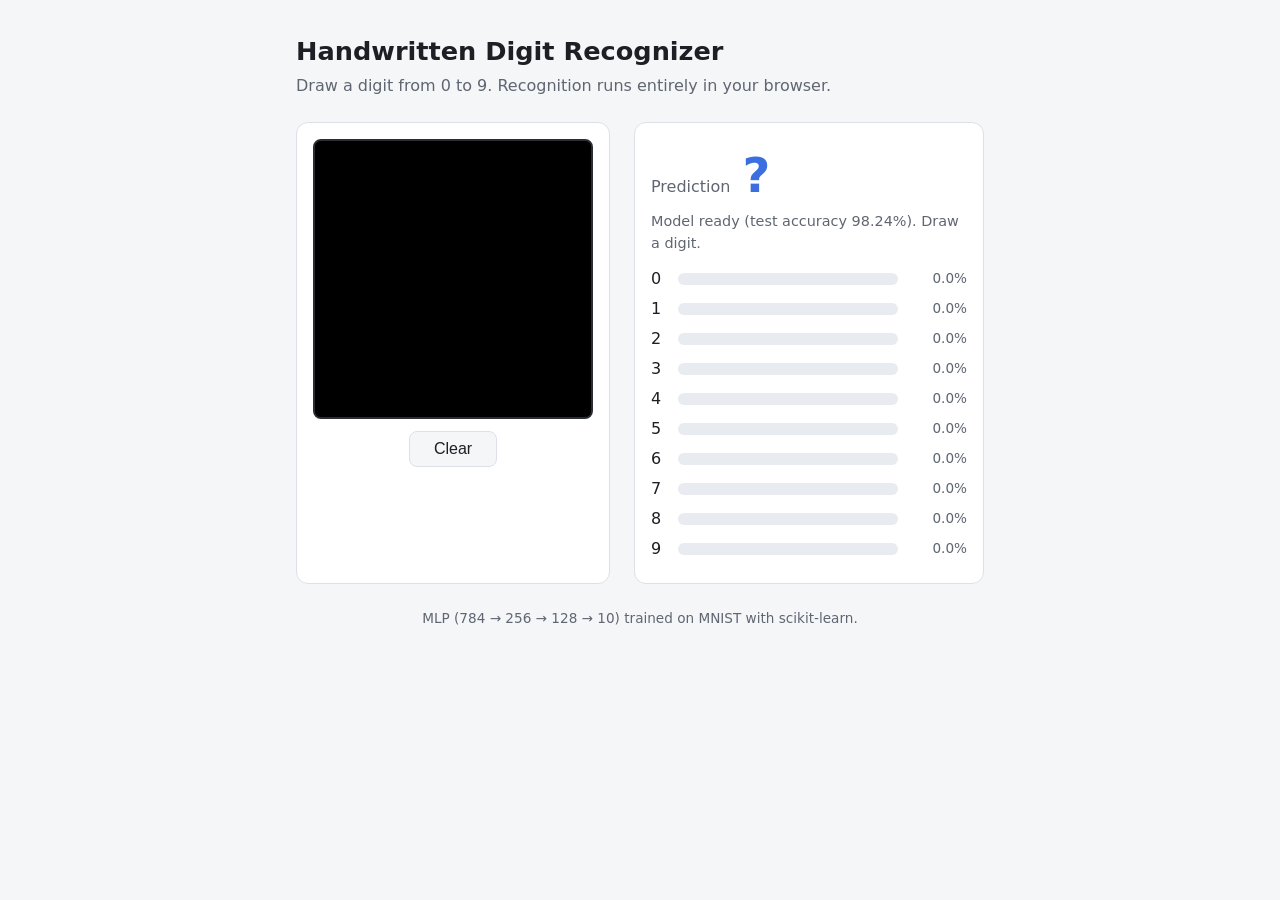
<file: docs/index.html>
<!DOCTYPE html>
<html lang="en">
<head>
  <meta charset="UTF-8">
  <meta name="viewport" content="width=device-width, initial-scale=1.0">
  <title>Handwritten Digit Recognizer</title>
  <meta name="description" content="Draw a digit (0-9) and a neural network trained on MNIST recognizes it in your browser.">
  <link rel="stylesheet" href="style.css">
</head>
<body>
  <main class="container">
    <header>
      <h1>Handwritten Digit Recognizer</h1>
      <p class="subtitle">Draw a digit from 0 to 9. Recognition runs entirely in your browser.</p>
    </header>

    <div class="layout">
      <!-- 그리기 영역 -->
      <section class="draw-panel">
        <canvas id="draw-canvas" width="280" height="280" aria-label="Drawing canvas"></canvas>
        <div class="buttons">
          <button id="clear-button" type="button">Clear</button>
        </div>
      </section>

      <!-- 결과 영역: 예측 숫자 + 0~9 확률 막대 -->
      <section class="result-panel" aria-live="polite">
        <div class="prediction">
          <span class="prediction-label">Prediction</span>
          <span id="prediction-value" class="prediction-value">?</span>
        </div>
        <!-- JS가 실행되면 이 문구가 바뀜. 그대로 남아 있으면 스크립트가 로드되지 않은 것 -->
        <p id="status-text" class="status">Script not loaded. Open this page via http://localhost:8000 (not by double-clicking the file).</p>
        <ul id="prob-list" class="prob-list"></ul>
      </section>
    </div>

    <footer>
      <p>MLP (784 → 256 → 128 → 10) trained on MNIST with scikit-learn.</p>
    </footer>
  </main>

  <script type="module" src="app.js"></script>
</body>
</html>
</file>
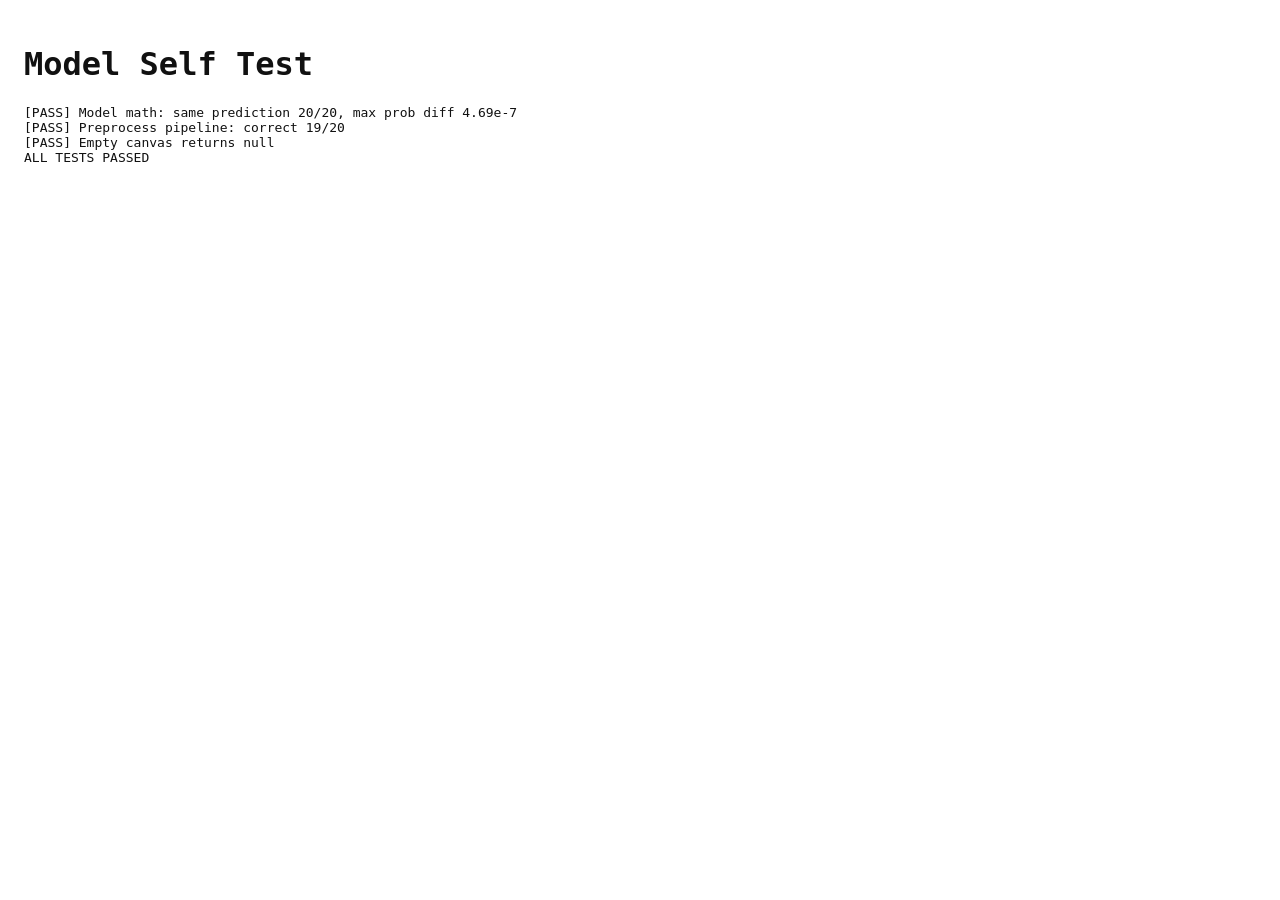
<file: docs/test.html>
<!DOCTYPE html>
<html lang="en">
<head>
  <meta charset="UTF-8">
  <meta name="viewport" content="width=device-width, initial-scale=1.0">
  <title>Model Self Test</title>
  <style>
    body { font-family: Consolas, monospace; padding: 16px; background: #fff; color: #111; }
    @media (prefers-color-scheme: dark) { body { background: #15171b; color: #e8eaee; } }
  </style>
</head>
<body>
  <h1>Model Self Test</h1>
  <pre id="output">Running...</pre>
  <script type="module">
    // JS 구현이 Python 결과와 같은지 검증하는 페이지
    import { loadModel, predict } from "./model.js";
    import { preprocessGray } from "./preprocess.js";

    const output = document.getElementById("output");
    const lines = [];

    try {
      const model = await loadModel();
      const samples = await (await fetch("test_samples.json")).json();

      // 테스트 1: 28x28 원본 입력 → JS 확률이 Python 확률과 같은지 비교
      let maxDiff = 0;
      let sameLabel = 0;
      for (const sample of samples) {
        const input = Float32Array.from(sample.pixels, (v) => v / 255);
        const probs = predict(model, input);
        probs.forEach((p, i) => { maxDiff = Math.max(maxDiff, Math.abs(p - sample.expectedProbs[i])); });
        const jsBest = probs.indexOf(Math.max(...probs));
        const pyBest = sample.expectedProbs.indexOf(Math.max(...sample.expectedProbs));
        if (jsBest === pyBest) sameLabel++;
      }
      const test1 = maxDiff < 1e-4 && sameLabel === samples.length;
      lines.push(`[${test1 ? "PASS" : "FAIL"}] Model math: same prediction ${sameLabel}/${samples.length}, max prob diff ${maxDiff.toExponential(2)}`);

      // 테스트 2: 280x280으로 확대한 이미지 → 전처리 → 정답과 일치하는지 (캔버스 입력 흉내)
      let correct = 0;
      for (const sample of samples) {
        const big = new Float32Array(280 * 280);
        for (let y = 0; y < 280; y++) {
          for (let x = 0; x < 280; x++) {
            big[y * 280 + x] = sample.pixels[Math.floor(y / 10) * 28 + Math.floor(x / 10)];
          }
        }
        const probs = predict(model, preprocessGray(big, 280, 280));
        if (probs.indexOf(Math.max(...probs)) === sample.label) correct++;
      }
      const test2 = correct >= samples.length - 1;
      lines.push(`[${test2 ? "PASS" : "FAIL"}] Preprocess pipeline: correct ${correct}/${samples.length}`);

      // 테스트 3: 빈 이미지는 null을 반환해야 함
      const test3 = preprocessGray(new Float32Array(280 * 280), 280, 280) === null;
      lines.push(`[${test3 ? "PASS" : "FAIL"}] Empty canvas returns null`);

      lines.push(test1 && test2 && test3 ? "ALL TESTS PASSED" : "SOME TESTS FAILED");
    } catch (error) {
      lines.push(`ERROR: ${error.message}`);
    }
    output.textContent = lines.join("\n");
  </script>
</body>
</html>
</file>
<file: docs/style.css>
/* 색상 변수 (라이트 모드 기본값) */
:root {
  --bg: #f5f6f8;
  --surface: #ffffff;
  --text: #1d1f24;
  --text-muted: #5f6672;
  --border: #dde1e7;
  --accent: #3b6fe0;
  --bar-bg: #e8ebf0;
  --bar: #9aa8c2;
  --canvas-border: #2a2d33;
}

/* 다크 모드 색상 */
@media (prefers-color-scheme: dark) {
  :root {
    --bg: #15171b;
    --surface: #1f2228;
    --text: #e8eaee;
    --text-muted: #9aa1ad;
    --border: #2f343c;
    --accent: #6d97f2;
    --bar-bg: #2a2e36;
    --bar: #5a6478;
    --canvas-border: #4a505a;
  }
}

* {
  box-sizing: border-box;
}

body {
  margin: 0;
  background: var(--bg);
  color: var(--text);
  font-family: system-ui, -apple-system, "Segoe UI", Roboto, sans-serif;
  line-height: 1.5;
}

.container {
  max-width: 720px;
  margin: 0 auto;
  padding: 32px 16px;
}

header h1 {
  margin: 0 0 4px;
  font-size: 1.6rem;
}

.subtitle {
  margin: 0 0 24px;
  color: var(--text-muted);
}

/* 넓은 화면: 좌우 배치 / 좁은 화면: 위아래 배치 */
.layout {
  display: flex;
  gap: 24px;
  flex-wrap: wrap;
}

.draw-panel,
.result-panel {
  background: var(--surface);
  border: 1px solid var(--border);
  border-radius: 12px;
  padding: 16px;
}

.draw-panel {
  flex: 0 1 314px;
}

.result-panel {
  flex: 1 1 240px;
}

/* 좁은 화면(휴대폰)에서는 두 영역 모두 전체 너비 사용 */
@media (max-width: 600px) {
  .draw-panel,
  .result-panel {
    flex: 1 1 100%;
  }
}

/* 캔버스: 내부 해상도는 280x280 고정, 화면 크기는 반응형 */
#draw-canvas {
  display: block;
  width: 100%;
  max-width: 280px;
  aspect-ratio: 1 / 1;
  margin: 0 auto;
  background: #000;
  border: 2px solid var(--canvas-border);
  border-radius: 8px;
  cursor: crosshair;
  touch-action: none; /* 터치로 그릴 때 화면 스크롤 방지 */
}

.buttons {
  display: flex;
  justify-content: center;
  margin-top: 12px;
}

button {
  padding: 8px 24px;
  font-size: 1rem;
  border: 1px solid var(--border);
  border-radius: 8px;
  background: var(--bg);
  color: var(--text);
  cursor: pointer;
}

button:hover {
  border-color: var(--accent);
}

.prediction {
  display: flex;
  align-items: baseline;
  gap: 12px;
}

.prediction-label {
  color: var(--text-muted);
}

.prediction-value {
  font-size: 3rem;
  font-weight: 700;
  color: var(--accent);
  font-variant-numeric: tabular-nums;
}

.status {
  margin: 0 0 12px;
  min-height: 1.5em;
  color: var(--text-muted);
  font-size: 0.9rem;
}

/* 확률 막대그래프 */
.prob-list {
  list-style: none;
  margin: 0;
  padding: 0;
}

.prob-item {
  display: grid;
  grid-template-columns: 1.2em 1fr 3.8em;
  align-items: center;
  gap: 8px;
  margin-bottom: 6px;
  font-variant-numeric: tabular-nums;
}

.prob-bar {
  height: 12px;
  background: var(--bar-bg);
  border-radius: 6px;
  overflow: hidden;
}

.prob-fill {
  height: 100%;
  width: 0;
  background: var(--bar);
  transition: width 0.2s ease;
}

.prob-value {
  text-align: right;
  font-size: 0.85rem;
  color: var(--text-muted);
}

/* 가장 높은 확률의 숫자 강조 */
.prob-item.best .prob-fill {
  background: var(--accent);
}

.prob-item.best .prob-digit,
.prob-item.best .prob-value {
  color: var(--accent);
  font-weight: 700;
}

footer {
  margin-top: 24px;
  color: var(--text-muted);
  font-size: 0.85rem;
  text-align: center;
}
</file>
